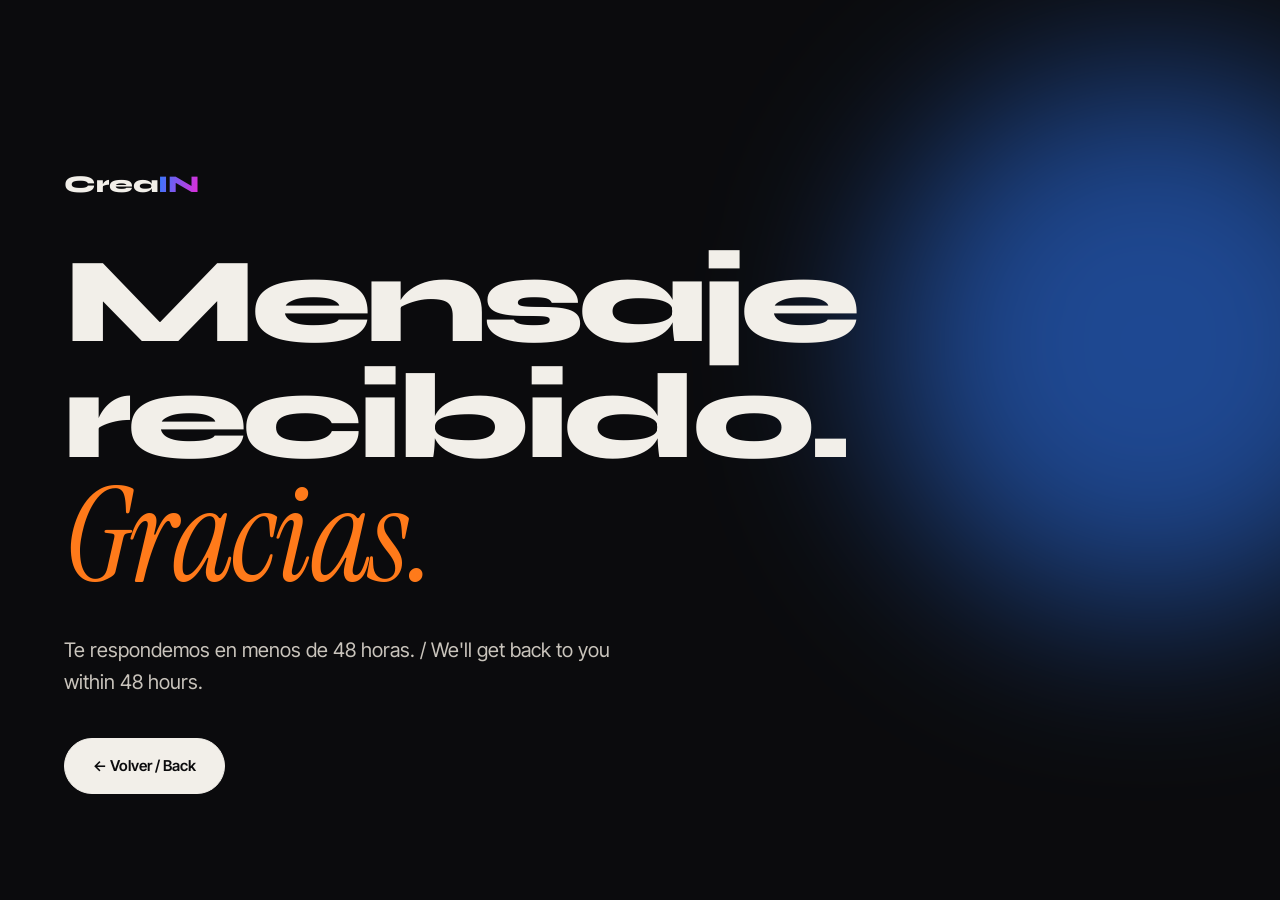
<file: gracias.html>
<!doctype html>
<html lang="es">
<head>
  <meta charset="utf-8">
  <meta name="viewport" content="width=device-width, initial-scale=1">
  <title>Gracias — CreaIN</title>
  <link href="https://fonts.googleapis.com/css2?family=Instrument+Serif:ital@1&family=Syne:wght@800&family=Inter+Tight:wght@400;600&display=swap" rel="stylesheet">
  <link rel="stylesheet" href="styles.css">
</head>
<body>
  <section class="hero" style="text-align:left">
    <div class="orb orb-a" aria-hidden="true"></div>
    <a href="/" class="logo" style="position:relative;z-index:2;margin-bottom:40px">Crea<span>IN</span></a>
    <h1 class="hero-title">Mensaje recibido.<br><em class="human">Gracias.</em></h1>
    <p class="hero-sub">Te respondemos en menos de 48 horas. / We'll get back to you within 48 hours.</p>
    <div class="hero-actions"><a href="/" class="btn">← Volver / Back</a></div>
  </section>
</body>
</html>
</file>
<file: styles.css>
:root{
  --bg:#0b0b0d;
  --bg-2:#121216;
  --line:#26262c;
  --text:#f2efe9;
  --muted:#8f8b85;
  --human:#ff7a1a;   /* naranja del logo: lo humano */
  --ai:#2f7bff;      /* azul del logo: la IA */
  --mag:#e22bd8;     /* magenta del logo */
  --ai-2:#e22bd8;
  --grad:linear-gradient(100deg,#2f7bff 0%,#e22bd8 55%,#ff7a1a 100%);
  --radius:18px;
  --pad:clamp(16px,5vw,72px);
  --display:'Syne',sans-serif;
  --serif:'Instrument Serif',serif;
  --body:'Inter Tight',system-ui,sans-serif;
}
*{box-sizing:border-box;margin:0;padding:0}
html{scroll-behavior:smooth}
body{background:var(--bg);color:var(--text);font-family:var(--body);font-size:17px;line-height:1.6;overflow-x:hidden;-webkit-font-smoothing:antialiased}
a{color:inherit;text-decoration:none}
img{max-width:100%;display:block}
em{font-family:var(--serif);font-style:italic;font-weight:400}
.ai{background:var(--grad);-webkit-background-clip:text;background-clip:text;color:transparent}
.human{color:var(--human)}
.hidden{display:none}
.muted{color:var(--muted)}

/* texture + cursor */
.grain{position:fixed;inset:-50%;pointer-events:none;z-index:100;opacity:.05;
  background-image:url("data:image/svg+xml,%3Csvg xmlns='http://www.w3.org/2000/svg' width='160' height='160'%3E%3Cfilter id='n'%3E%3CfeTurbulence type='fractalNoise' baseFrequency='.9' numOctaves='2'/%3E%3C/filter%3E%3Crect width='100%25' height='100%25' filter='url(%23n)'/%3E%3C/svg%3E");}
.cursor-glow{position:fixed;width:520px;height:520px;border-radius:50%;pointer-events:none;z-index:0;
  background:radial-gradient(circle,rgba(226,43,216,.10),transparent 60%);transform:translate(-50%,-50%);transition:opacity .4s;left:-999px;top:-999px}

/* nav */
.nav{position:fixed;top:0;left:0;right:0;z-index:50;display:flex;align-items:center;justify-content:space-between;
  padding:18px var(--pad);transition:background .3s,border-color .3s;border-bottom:1px solid transparent}
.nav.scrolled{background:rgba(11,11,13,.75);backdrop-filter:blur(14px);border-color:var(--line)}
.logo{font-family:var(--display);font-weight:800;font-size:24px;letter-spacing:-.02em}
.logo span{background:linear-gradient(100deg,var(--ai),var(--ai-2));-webkit-background-clip:text;background-clip:text;color:transparent}
.nav-links{display:flex;gap:34px;font-size:15px;color:var(--muted)}
.nav-links a:hover{color:var(--text)}
.nav-right{display:flex;align-items:center;gap:16px}
.lang{background:none;border:0;color:var(--muted);font:500 13px var(--body);cursor:pointer;letter-spacing:.06em}
.lang .on{color:var(--text)}

/* buttons */
.btn{display:inline-flex;align-items:center;gap:8px;padding:15px 28px;border-radius:999px;background:var(--text);color:var(--bg);
  font-weight:600;font-size:15px;border:1px solid var(--text);cursor:pointer;transition:transform .25s,background .25s,color .25s;font-family:var(--body)}
.btn:hover{transform:translateY(-2px);background:var(--human);border-color:var(--human);color:#fff}
.btn-ghost{background:transparent;color:var(--text);border-color:var(--line)}
.btn-ghost:hover{background:transparent;border-color:var(--text);color:var(--text)}
.btn-small{padding:10px 20px;font-size:14px}

/* hero */
.hero{position:relative;min-height:100vh;display:flex;flex-direction:column;justify-content:center;padding:140px var(--pad) 80px;overflow:hidden}
.eyebrow{font-size:13px;letter-spacing:.18em;text-transform:uppercase;color:var(--muted);margin-bottom:22px}
.hero-title{font-family:var(--display);font-weight:800;font-size:clamp(46px,9.5vw,152px);line-height:.95;letter-spacing:-.045em;position:relative;z-index:2}
.hero-title em{font-size:1.08em;letter-spacing:-.02em}
.hero-sub{max-width:560px;margin-top:34px;font-size:clamp(17px,1.6vw,20px);color:#c9c4bc;position:relative;z-index:2}
.hero-actions{display:flex;flex-wrap:wrap;gap:14px;margin-top:40px;position:relative;z-index:2}
.hero-meta{display:grid;grid-template-columns:repeat(3,1fr);gap:24px;margin-top:80px;padding-top:28px;border-top:1px solid var(--line);position:relative;z-index:2;max-width:900px}
.hero-meta strong{display:block;font-family:var(--display);font-size:22px}
.hero-meta span{font-size:14px;color:var(--muted)}
.orb{position:absolute;border-radius:50%;filter:blur(90px);z-index:1;opacity:.55}
.orb-a{width:540px;height:540px;background:var(--ai);right:-140px;top:8%;animation:float 14s ease-in-out infinite}
.orb-b{width:380px;height:380px;background:var(--mag);right:18%;bottom:-120px;opacity:.35;animation:float 18s ease-in-out infinite reverse}
@keyframes float{50%{transform:translate(-60px,40px) scale(1.08)}}

/* marquee */
.marquee{border-block:1px solid var(--line);overflow:hidden;padding:26px 0;background:var(--bg-2)}
.marquee-track{display:flex;gap:40px;width:max-content;animation:scroll 32s linear infinite;font-family:var(--display);font-weight:700;font-size:clamp(26px,3.6vw,46px);letter-spacing:-.02em;white-space:nowrap}
.marquee-track i{font-style:normal;color:var(--human)}
@keyframes scroll{to{transform:translateX(-50%)}}

/* sections */
section{padding:clamp(80px,12vw,160px) var(--pad);position:relative}
.section-head{margin-bottom:60px;max-width:820px}
h2{font-family:var(--display);font-weight:800;font-size:clamp(36px,5.6vw,80px);line-height:1;letter-spacing:-.04em}
.lead{color:var(--muted);font-size:19px;margin-top:22px;max-width:560px}

/* manifesto */
.manifesto-text{font-size:clamp(26px,3.8vw,54px);line-height:1.2;letter-spacing:-.02em;max-width:1150px;font-weight:300}
.manifesto-text em{color:var(--human)}

/* services */
.service{display:grid;grid-template-columns:80px 1.3fr 1fr;gap:32px;padding:42px 0;border-top:1px solid var(--line);align-items:start;transition:padding .35s}
.service:last-child{border-bottom:1px solid var(--line)}
.service:hover{padding-left:16px}
.service .num{font-family:var(--display);color:var(--muted);font-size:15px;padding-top:12px}
.service h3{font-family:var(--display);font-weight:700;font-size:clamp(30px,3.6vw,52px);letter-spacing:-.03em;line-height:1.05;transition:color .3s}
.service:hover h3{color:var(--human)}
.service-main p{color:var(--muted);margin-top:12px;max-width:460px}
.service ul{list-style:none;display:flex;flex-direction:column;gap:10px;padding-top:12px}
.service li{font-size:16px;padding-left:22px;position:relative}
.service li::before{content:'';position:absolute;left:0;top:11px;width:10px;height:2px;background:var(--ai)}

/* method */
.method{background:var(--bg-2);border-block:1px solid var(--line)}
.steps{display:grid;grid-template-columns:repeat(4,1fr);gap:18px}
.step{border:1px solid var(--line);border-radius:var(--radius);padding:30px 26px;background:var(--bg);transition:transform .3s,border-color .3s}
.step:hover{transform:translateY(-6px);border-color:#3a3a44}
.step h4{font-family:var(--display);font-size:26px;margin:22px 0 10px;letter-spacing:-.02em}
.step p{color:var(--muted);font-size:15px}
.tag{display:inline-block;font-size:12px;letter-spacing:.12em;text-transform:uppercase;padding:6px 12px;border-radius:999px;font-weight:600}
.tag-h{background:rgba(255,122,26,.12);color:var(--human)}
.tag-a{background:rgba(47,123,255,.16);color:#7fb0ff}

/* work */
.work-grid{display:grid;grid-template-columns:repeat(3,1fr);gap:20px}
.case{position:relative;border-radius:var(--radius);overflow:hidden;min-height:340px;border:1px solid var(--line);background:var(--bg-2);display:block}
.case-lg{grid-column:span 2}
.case-media{position:absolute;inset:0;transition:transform .8s cubic-bezier(.2,.7,.2,1)}
.case:hover .case-media{transform:scale(1.06)}
.m2{background:radial-gradient(circle at 30% 30%,#7b6cff,transparent 55%),#16141f}
.m3{background:radial-gradient(circle at 70% 60%,#ff6a3d,transparent 55%),#1b1411}
.m4{background:linear-gradient(140deg,#1d1d22,#3a3a44 60%,#16161a)}
.m5{background:radial-gradient(circle at 20% 80%,#3ee0ff,transparent 45%),radial-gradient(circle at 85% 20%,#7b6cff,transparent 45%),#101016}
.case-info{position:absolute;left:0;right:0;bottom:0;padding:26px;background:linear-gradient(transparent,rgba(0,0,0,.75))}
.case-info h3{font-family:var(--display);font-size:26px;letter-spacing:-.02em;line-height:1.1}
.case-cat{font-size:12px;letter-spacing:.14em;text-transform:uppercase;color:#d9d4cc}

.case-feature{grid-column:1/-1;display:grid;grid-template-columns:1.6fr 1fr;min-height:0}
.video{position:relative;aspect-ratio:16/9;border:0;padding:0;cursor:pointer;background:#000;overflow:hidden;display:block;width:100%}
.video img{width:100%;height:100%;object-fit:cover;transition:transform .8s,opacity .3s;opacity:.85}
.video:hover img{transform:scale(1.04);opacity:1}
.video iframe{position:absolute;inset:0;width:100%;height:100%;border:0}
.play{position:absolute;left:50%;top:50%;transform:translate(-50%,-50%);width:86px;height:86px;border-radius:50%;
  background:var(--human);color:#fff;display:grid;place-items:center;font-size:26px;padding-left:5px;box-shadow:0 0 0 12px rgba(255,122,26,.2);transition:transform .3s}
.video:hover .play{transform:translate(-50%,-50%) scale(1.1)}
.case-info-static{position:static;background:none;padding:40px;display:flex;flex-direction:column;justify-content:center;gap:14px}
.case-info-static h3{font-size:clamp(28px,2.8vw,40px)}
.case-info-static p{color:var(--muted);font-size:16px}
.case-info-static .case-cat{color:var(--human)}

/* about */
.about-grid{display:grid;grid-template-columns:1fr 1fr;gap:clamp(40px,7vw,120px);align-items:start}
.about-text p{color:#c9c4bc;font-size:19px;margin-bottom:22px}
.stats{display:flex;gap:56px;margin-top:40px;padding-top:28px;border-top:1px solid var(--line)}
.stats strong{display:block;font-family:var(--display);font-size:54px;letter-spacing:-.04em;line-height:1}
.stats span{color:var(--muted);font-size:14px}

/* contact */
.contact{background:linear-gradient(180deg,var(--bg),#120f1c)}
.contact-inner{display:grid;grid-template-columns:1.1fr 1fr;gap:clamp(40px,6vw,100px);align-items:start}
.contact-title{font-size:clamp(42px,6.4vw,96px)}
.contact-title em{color:var(--human)}
.form{display:flex;flex-direction:column;gap:20px;background:rgba(18,18,22,.8);border:1px solid var(--line);border-radius:24px;padding:clamp(24px,3vw,40px)}
.form label{display:flex;flex-direction:column;gap:8px;font-size:13px;letter-spacing:.06em;text-transform:uppercase;color:var(--muted)}
.form input,.form select,.form textarea{background:var(--bg);border:1px solid var(--line);border-radius:12px;padding:14px 16px;color:var(--text);font:400 16px var(--body);text-transform:none;letter-spacing:0;transition:border-color .2s;width:100%}
.form input:focus,.form select:focus,.form textarea:focus{outline:none;border-color:var(--ai)}
.form .btn{align-self:flex-start;margin-top:6px}

/* footer */
.footer{padding:60px var(--pad);border-top:1px solid var(--line);display:flex;justify-content:space-between;align-items:center;gap:20px;flex-wrap:wrap;font-size:14px}

/* reveal */
.reveal{opacity:0;transform:translateY(34px);transition:opacity 1s cubic-bezier(.2,.7,.2,1),transform 1s cubic-bezier(.2,.7,.2,1)}
.reveal.in{opacity:1;transform:none}
@media (prefers-reduced-motion:reduce){
  .reveal{opacity:1;transform:none;transition:none}
  .marquee-track,.orb{animation:none}
  html{scroll-behavior:auto}
}

/* responsive */
@media (max-width:980px){
  .nav-links{display:none}
  .steps{grid-template-columns:1fr 1fr}
  .work-grid{grid-template-columns:1fr 1fr}
  .case-feature{grid-template-columns:1fr}
  .about-grid,.contact-inner{grid-template-columns:1fr}
}
@media (max-width:640px){
  body{font-size:16px}
  .nav .btn-small{display:none}
  .hero-meta{grid-template-columns:1fr;gap:16px;margin-top:56px}
  .service{grid-template-columns:1fr;gap:12px;padding:32px 0}
  .service:hover{padding-left:0}
  .service .num{padding-top:0}
  .steps,.work-grid{grid-template-columns:1fr}
  .case-lg{grid-column:auto}
  .case{min-height:260px}
  .case-info-static{padding:26px}
  .stats{gap:32px}
  .orb-a{width:320px;height:320px}
}

/* logo real */
.logo img{height:40px;width:auto;display:block}
.footer .logo img{height:52px}

/* galería */
.gallery-head{display:flex;justify-content:space-between;align-items:end;gap:24px;flex-wrap:wrap;margin:90px 0 30px}
.sub-title{font-family:var(--display);font-size:clamp(26px,3vw,40px);letter-spacing:-.03em;line-height:1.05}
.filters{display:flex;gap:8px;flex-wrap:wrap}
.filter{background:none;border:1px solid var(--line);color:var(--muted);padding:9px 18px;border-radius:999px;font:500 14px var(--body);cursor:pointer;transition:all .25s}
.filter:hover{color:var(--text);border-color:#44444c}
.filter.on{background:var(--grad);color:#fff;border-color:transparent}
.gallery{columns:3 280px;column-gap:16px}
.shot{break-inside:avoid;margin:0 0 16px;position:relative;border-radius:14px;overflow:hidden;cursor:zoom-in;border:1px solid var(--line);background:var(--bg-2)}
.shot img{width:100%;height:auto;transition:transform .7s cubic-bezier(.2,.7,.2,1)}
.shot:hover img{transform:scale(1.05)}
.shot figcaption{position:absolute;left:12px;bottom:12px;font-size:12px;letter-spacing:.1em;text-transform:uppercase;background:rgba(0,0,0,.6);backdrop-filter:blur(8px);padding:6px 12px;border-radius:999px;opacity:0;transform:translateY(6px);transition:all .3s}
.shot:hover figcaption{opacity:1;transform:none}
.shot.hide{display:none}
@media (hover:none){.shot figcaption{opacity:1;transform:none}}

/* lightbox */
.lightbox{position:fixed;inset:0;z-index:200;background:rgba(5,5,8,.94);display:grid;place-items:center;padding:24px}
.lightbox[hidden]{display:none}
.lightbox img{max-width:min(1400px,100%);max-height:90vh;border-radius:12px;box-shadow:0 30px 80px rgba(0,0,0,.6)}
.lb-close{position:absolute;top:18px;right:22px;background:none;border:0;color:#fff;font-size:28px;cursor:pointer}

/* equipo */
.team{display:grid;grid-template-columns:1fr 1fr;gap:14px;margin-top:34px}
.member{display:flex;align-items:center;gap:14px;border:1px solid var(--line);border-radius:16px;padding:16px;background:var(--bg-2)}
.member-mark{text-shadow:0 1px 6px rgba(0,0,0,.45);width:54px;height:54px;border-radius:14px;flex:none;display:grid;place-items:center;font-family:var(--display);font-weight:800;font-size:16px;background:var(--grad);color:#fff;overflow:hidden}
.member-mark img{width:100%;height:100%;object-fit:cover}
.member strong{display:block;font-family:var(--display);font-size:18px;letter-spacing:-.01em}
.member span{color:var(--muted);font-size:14px}
@media (max-width:640px){.team{grid-template-columns:1fr}.gallery{columns:2 150px;column-gap:10px}.shot{margin-bottom:10px}.logo img{height:32px}}
.team-solo{grid-template-columns:minmax(0,420px)}

/* reel de videos */
.reel{display:grid;grid-template-columns:1fr 1fr;gap:20px}
.vcard{border:1px solid var(--line);border-radius:var(--radius);overflow:hidden;background:var(--bg-2)}
.vcard .play{width:64px;height:64px;font-size:20px}
.vmeta{padding:18px 20px 20px}
.vmeta h4{font-family:var(--display);font-size:22px;letter-spacing:-.02em;margin-top:6px;line-height:1.15}
.vmeta .case-cat{color:var(--human)}
.vcard-v .video{aspect-ratio:9/16}
.social{display:grid;grid-template-columns:1.2fr 1fr 1fr;gap:20px;margin-top:20px;align-items:center}
.social-text{padding-right:20px}
.social-text .sub-title{margin-bottom:14px}
@media (max-width:980px){.social{grid-template-columns:1fr 1fr}.social-text{grid-column:1/-1;padding:0}}
@media (max-width:640px){.reel{grid-template-columns:1fr}}

/* ================= V2 ================= */
.nav:not(.scrolled) .nav-links{color:rgba(255,255,255,.8)}

/* hero con imágenes */
.hero2{position:relative;min-height:100svh;display:flex;align-items:flex-end;padding:140px var(--pad) 110px;overflow:hidden;isolation:isolate;background:#000}
.slides{position:absolute;inset:0;z-index:-2}
.slide{position:absolute;inset:-4%;background:var(--img) center/cover no-repeat;opacity:0;transform:scale(1.12);transition:opacity 1.6s ease,transform 9s linear}
.slide.on{opacity:1;transform:scale(1)}
.hero2-shade{position:absolute;inset:0;z-index:-1;
  background:linear-gradient(180deg,rgba(8,8,12,.55) 0%,rgba(8,8,12,.15) 35%,rgba(8,8,12,.55) 65%,rgba(8,8,12,.96) 100%),
             linear-gradient(90deg,rgba(8,8,12,.85) 0%,rgba(8,8,12,.35) 55%,rgba(8,8,12,0) 100%)}
.hero2-content{max-width:1050px}
.hero2 .eyebrow{color:rgba(255,255,255,.75)}
.hero2-title{font-family:var(--display);font-weight:800;font-size:clamp(44px,8.2vw,132px);line-height:.93;letter-spacing:-.045em;text-shadow:0 4px 40px rgba(0,0,0,.45)}
.hero2-rot{margin-top:28px;font-size:clamp(20px,2.4vw,32px);font-weight:300;color:#fff;min-height:1.4em}
.rot{font-family:var(--serif);font-style:italic;color:var(--human);display:inline-block;transition:opacity .45s,transform .45s}
.rot.out{opacity:0;transform:translateY(12px)}
.hero2-sub{max-width:600px;margin-top:20px;font-size:clamp(16px,1.4vw,19px);color:rgba(255,255,255,.82)}
.btn-light{border-color:rgba(255,255,255,.45);color:#fff;background:rgba(0,0,0,.25);backdrop-filter:blur(6px)}
.hero2-dots{position:absolute;right:var(--pad);bottom:56px;display:flex;gap:8px}
.hero2-dots button{width:34px;height:4px;border-radius:4px;border:0;background:rgba(255,255,255,.3);cursor:pointer;padding:0;transition:background .3s,width .3s}
.hero2-dots button.on{background:var(--grad);width:58px}
.scroll-cue{position:absolute;left:50%;bottom:24px;width:22px;height:36px;border:2px solid rgba(255,255,255,.5);border-radius:12px;transform:translateX(-50%)}
.scroll-cue span{position:absolute;left:50%;top:7px;width:4px;height:8px;margin-left:-2px;border-radius:2px;background:#fff;animation:cue 1.8s infinite}
@keyframes cue{to{transform:translateY(12px);opacity:0}}

/* tira de fotos */
.photo-strip{position:relative;overflow:hidden;padding:18px 0;background:#000;border-block:1px solid var(--line)}
.strip-track{display:flex;gap:12px;width:max-content;animation:scroll 60s linear infinite}
.strip-track img{height:220px;width:auto;border-radius:12px;filter:saturate(1.05)}
.strip-words{position:absolute;inset:auto 0 50%;transform:translateY(50%);display:flex;justify-content:center;gap:22px;flex-wrap:nowrap;white-space:nowrap;overflow:hidden;padding:0 var(--pad);
  font-family:var(--display);font-weight:800;font-size:clamp(15px,2.3vw,34px);letter-spacing:-.02em;text-shadow:0 4px 30px rgba(0,0,0,.9);pointer-events:none;mix-blend-mode:normal}
.strip-words i{font-style:normal;color:var(--human)}
.photo-strip::after{content:'';position:absolute;inset:0;background:radial-gradient(ellipse at center,rgba(0,0,0,.55),rgba(0,0,0,.15) 70%);pointer-events:none}
.strip-words{z-index:1}

/* manifiesto con imagen */
.manifesto-img{background:linear-gradient(90deg,rgba(8,8,12,.95) 0%,rgba(8,8,12,.75) 50%,rgba(8,8,12,.35) 100%),var(--img) right center/cover no-repeat;min-height:80vh;display:flex;flex-direction:column;justify-content:center}
.manifesto-img .manifesto-text{max-width:860px;text-shadow:0 2px 20px rgba(0,0,0,.6)}
@media (max-width:980px){.manifesto-img{background-attachment:scroll;background:linear-gradient(180deg,rgba(8,8,12,.6),rgba(8,8,12,.92)),var(--img) center/cover}}

/* servicios con imagen */
.svc-grid{display:grid;grid-template-columns:repeat(6,1fr);gap:16px}
.svc{grid-column:span 2;position:relative;min-height:440px;border-radius:20px;overflow:hidden;border:1px solid var(--line);display:flex;align-items:flex-end;isolation:isolate}
.svc-wide{grid-column:span 3;min-height:520px}
.svc-bg{position:absolute;inset:0;z-index:-1;background:var(--img) center/cover;transition:transform 1s cubic-bezier(.2,.7,.2,1)}
.svc::before{content:'';position:absolute;inset:0;z-index:0;background:linear-gradient(180deg,rgba(8,8,12,0) 25%,rgba(8,8,12,.75) 60%,rgba(8,8,12,.97) 100%);pointer-events:none}
.svc:hover .svc-bg{transform:scale(1.07)}
.svc-body{position:relative;z-index:1;padding:28px}
.svc .num{font-family:var(--display);font-size:14px;color:rgba(255,255,255,.6)}
.svc h3{font-family:var(--display);font-weight:800;font-size:clamp(28px,3vw,44px);letter-spacing:-.03em;line-height:1.02;margin:8px 0 10px;transition:color .3s}
.svc:hover h3{color:var(--human)}
.svc p{color:rgba(255,255,255,.78);font-size:15px;max-width:420px}
.svc ul{list-style:none;display:flex;flex-wrap:wrap;gap:8px;margin-top:16px}
.svc li{font-size:13px;padding:6px 12px;border-radius:999px;background:rgba(255,255,255,.1);backdrop-filter:blur(8px);border:1px solid rgba(255,255,255,.15)}
@media (max-width:980px){.svc,.svc-wide{grid-column:span 3;min-height:420px}}
@media (max-width:640px){.svc-grid{grid-template-columns:1fr}.svc,.svc-wide{grid-column:auto;min-height:380px}.strip-track img{height:150px}.hero2{padding-bottom:100px}.hero2-dots{bottom:30px}.scroll-cue{display:none}}

/* contacto con imagen */
.contact-img{background:linear-gradient(90deg,rgba(8,8,12,.97) 0%,rgba(8,8,12,.85) 50%,rgba(8,8,12,.6) 100%),var(--img) center/cover}
@media (prefers-reduced-motion:reduce){.slide{transition:opacity .01s}.strip-track{animation:none}}
@media (max-width:640px){.strip-words span:nth-of-type(n+4),.strip-words i:nth-of-type(n+3){display:none}}

/* para quién */
.use-row{display:grid;grid-template-columns:repeat(5,1fr);gap:14px}
.use{position:relative;min-height:460px;border-radius:20px;overflow:hidden;display:flex;align-items:flex-end;border:1px solid var(--line);isolation:isolate;
  background:linear-gradient(180deg,rgba(8,8,12,0) 30%,rgba(8,8,12,.95) 100%),var(--img) center/cover;transition:transform .4s}
.use:hover{transform:translateY(-6px)}
.use-txt{padding:22px}
.use h3{font-family:var(--display);font-size:22px;line-height:1.1;letter-spacing:-.02em}
.use p{color:rgba(255,255,255,.75);font-size:14px;margin-top:8px}
.use-go{display:inline-block;margin-top:14px;font-size:13px;font-weight:600;color:var(--human)}
@media (max-width:1100px){.use-row{grid-template-columns:repeat(3,1fr)}}
@media (max-width:640px){.use-row{grid-template-columns:none;grid-auto-flow:column;grid-auto-columns:78%;overflow-x:auto;scroll-snap-type:x mandatory;padding-bottom:8px}.use{scroll-snap-align:start;min-height:400px}}

/* antes vs ahora */
.versus{background:var(--bg-2);border-block:1px solid var(--line)}
.vs-grid{display:grid;grid-template-columns:1fr 1.2fr;gap:18px}
.vs-col{border-radius:22px;padding:clamp(24px,3vw,44px);border:1px solid var(--line)}
.vs-col h3{font-family:var(--display);font-size:26px;margin-bottom:22px;letter-spacing:-.02em}
.vs-col ul{list-style:none;display:flex;flex-direction:column;gap:14px}
.vs-col li{padding-left:30px;position:relative;font-size:17px}
.vs-old{background:var(--bg);color:var(--muted)}
.vs-old li::before{content:'✕';position:absolute;left:0;color:#6b6b72}
.vs-new{background:linear-gradient(var(--bg),var(--bg)) padding-box,var(--grad) border-box;border:1.5px solid transparent}
.vs-new li::before{content:'✓';position:absolute;left:0;color:var(--human);font-weight:700}
@media (max-width:860px){.vs-grid{grid-template-columns:1fr}}

/* paquetes */
.pk-grid{display:grid;grid-template-columns:repeat(4,1fr);gap:16px}
.pk{position:relative;border:1px solid var(--line);border-radius:22px;padding:30px 26px;background:var(--bg-2);display:flex;flex-direction:column;gap:12px}
.pk h3{font-family:var(--display);font-size:26px;letter-spacing:-.02em}
.pk p{color:#c9c4bc;font-size:15px}
.pk .pk-for{color:var(--muted);font-size:14px;flex:1}
.pk .btn{align-self:flex-start;margin-top:8px}
.pk-star{background:linear-gradient(var(--bg-2),var(--bg-2)) padding-box,var(--grad) border-box;border:1.5px solid transparent}
.pk-badge{position:absolute;top:-12px;left:24px;font-size:12px;font-weight:600;padding:5px 12px;border-radius:999px;background:var(--grad);color:#fff}
@media (max-width:1100px){.pk-grid{grid-template-columns:1fr 1fr}}
@media (max-width:640px){.pk-grid{grid-template-columns:1fr}}

/* faq */
.faq-grid{display:grid;grid-template-columns:1fr 1.4fr;gap:clamp(30px,6vw,90px)}
.faq-list details{border-bottom:1px solid var(--line);padding:22px 0}
.faq-list summary{cursor:pointer;list-style:none;font-family:var(--display);font-size:20px;font-weight:700;display:flex;justify-content:space-between;gap:20px}
.faq-list summary::after{content:'+';color:var(--human);font-size:26px;line-height:1;transition:transform .3s}
.faq-list details[open] summary::after{transform:rotate(45deg)}
.faq-list summary::-webkit-details-marker{display:none}
.faq-list p{color:var(--muted);margin-top:12px;max-width:620px}
@media (max-width:860px){.faq-grid{grid-template-columns:1fr}}

/* banda CTA */
.cta-band{text-align:center;min-height:60vh;display:grid;place-items:center;
  background:radial-gradient(ellipse at center,rgba(8,8,12,.55),rgba(8,8,12,.92) 75%),var(--img) center/cover}
.cta-band h2{font-size:clamp(40px,6.5vw,96px);margin-bottom:34px;text-shadow:0 4px 30px rgba(0,0,0,.5)}

/* asesoría */
.advice{background:var(--bg-2);border-block:1px solid var(--line)}
.advice-grid{display:grid;grid-template-columns:1fr 1fr;gap:clamp(30px,6vw,90px);align-items:center}
.adv-list{list-style:none;margin-top:28px;display:flex;flex-direction:column;gap:12px}
.adv-list li{padding-left:30px;position:relative}
.adv-list li::before{content:'✓';position:absolute;left:0;color:var(--human);font-weight:700}
.cal-box{min-height:420px;border-radius:24px;background:linear-gradient(var(--bg),var(--bg)) padding-box,var(--grad) border-box;border:1.5px solid transparent;display:grid;place-items:center;overflow:hidden}
.cal-box iframe{width:100%;height:620px;border:0}
.cal-placeholder{text-align:center;padding:40px;display:flex;flex-direction:column;align-items:center;gap:12px}
.cal-icon{font-size:42px}
.cal-placeholder h3{font-family:var(--display);font-size:28px}
.cal-placeholder p{color:var(--muted);margin-bottom:10px}
@media (max-width:860px){.advice-grid{grid-template-columns:1fr}}

/* tienda */
.shop-grid{display:grid;grid-template-columns:repeat(3,1fr);gap:18px}
.prod{border:1px solid var(--line);border-radius:22px;overflow:hidden;background:var(--bg-2);display:flex;flex-direction:column;transition:transform .35s}
.prod:hover{transform:translateY(-6px)}
.prod-img{aspect-ratio:16/10;background:var(--img) center/cover;position:relative}
.prod-tag{position:absolute;top:14px;left:14px;font-size:12px;font-weight:600;letter-spacing:.06em;text-transform:uppercase;padding:6px 12px;border-radius:999px;background:rgba(0,0,0,.6);backdrop-filter:blur(8px)}
.prod-body{padding:24px;display:flex;flex-direction:column;gap:8px;flex:1}
.prod h3{font-family:var(--display);font-size:22px;letter-spacing:-.02em;line-height:1.15}
.prod p{color:var(--muted);font-size:15px;flex:1}
.prod-foot{display:flex;justify-content:space-between;align-items:center;margin-top:14px}
.soon{font-size:13px;font-weight:600;background:var(--grad);-webkit-background-clip:text;background-clip:text;color:transparent}
@media (max-width:860px){.shop-grid{grid-template-columns:1fr}}
.cal-box.cal-live{display:block;min-height:640px;height:640px;padding:8px;background:#101014;border:1px solid var(--line)}
</file>
